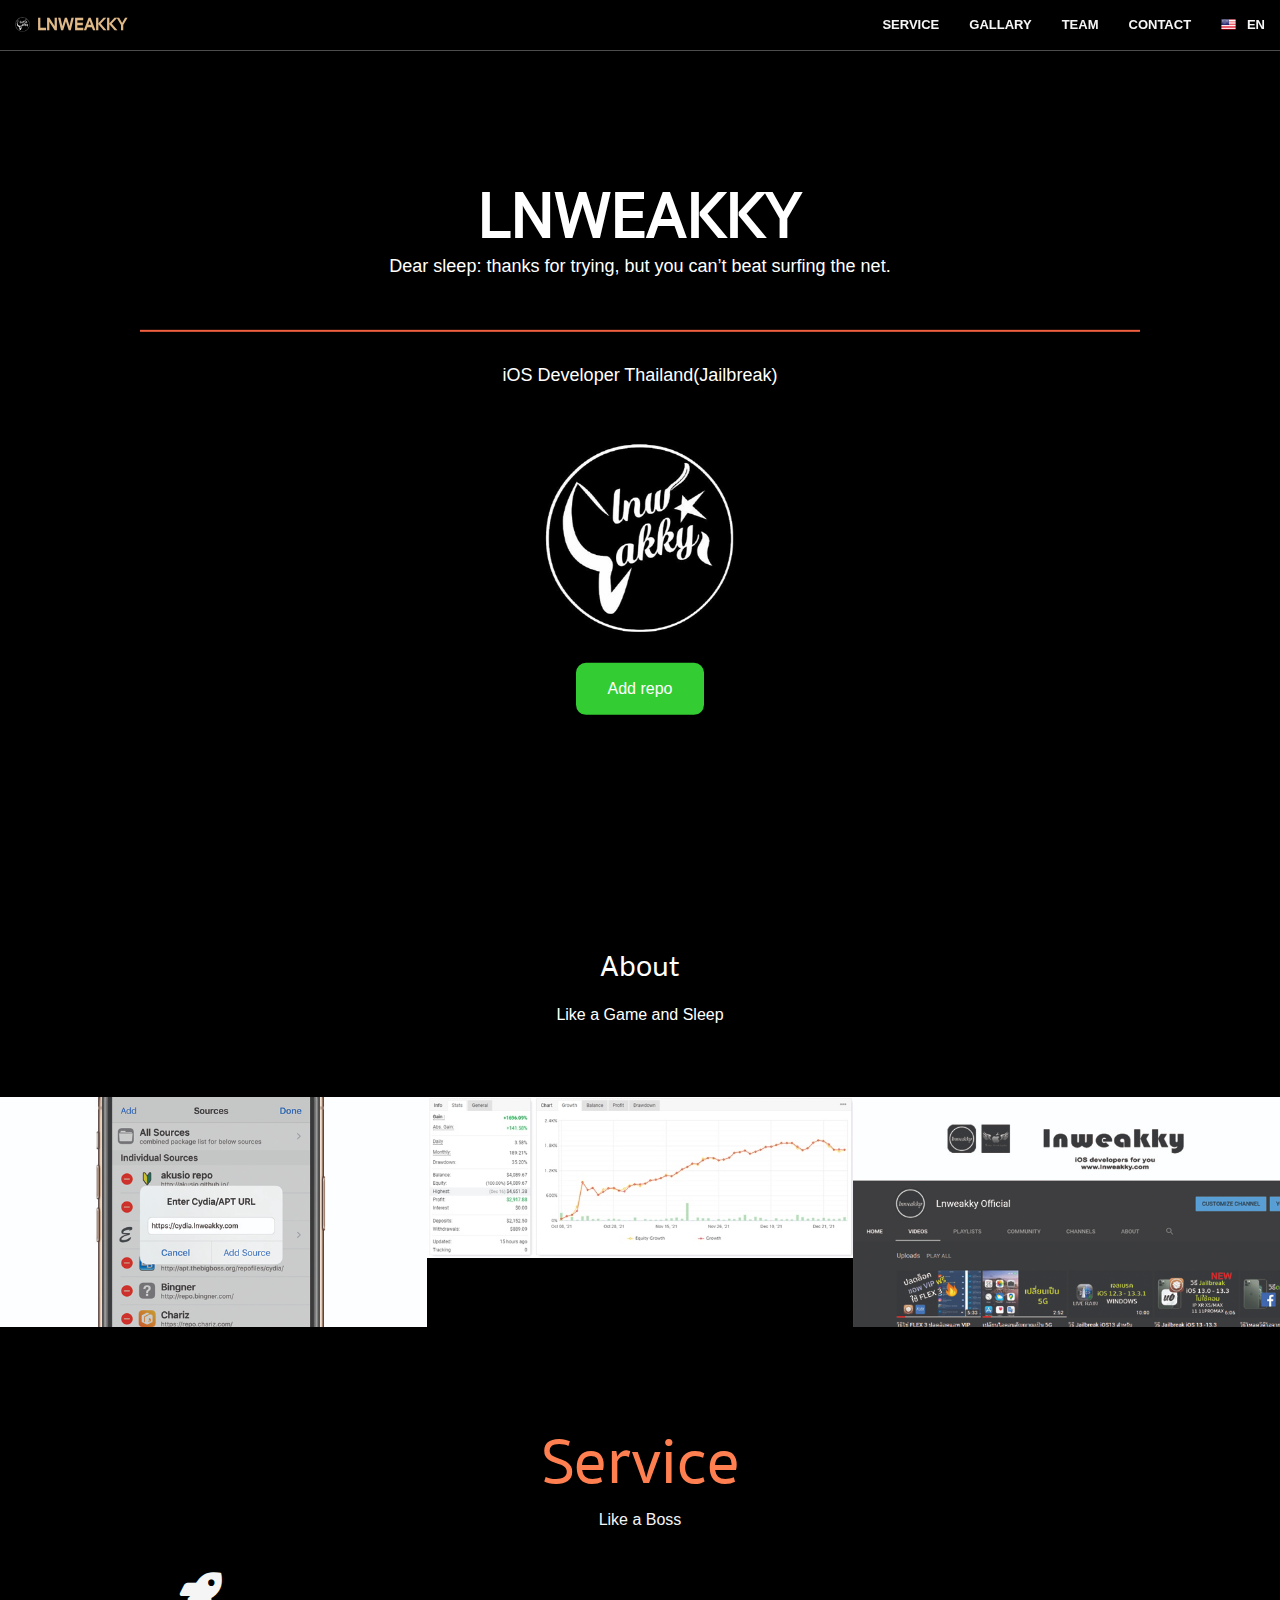
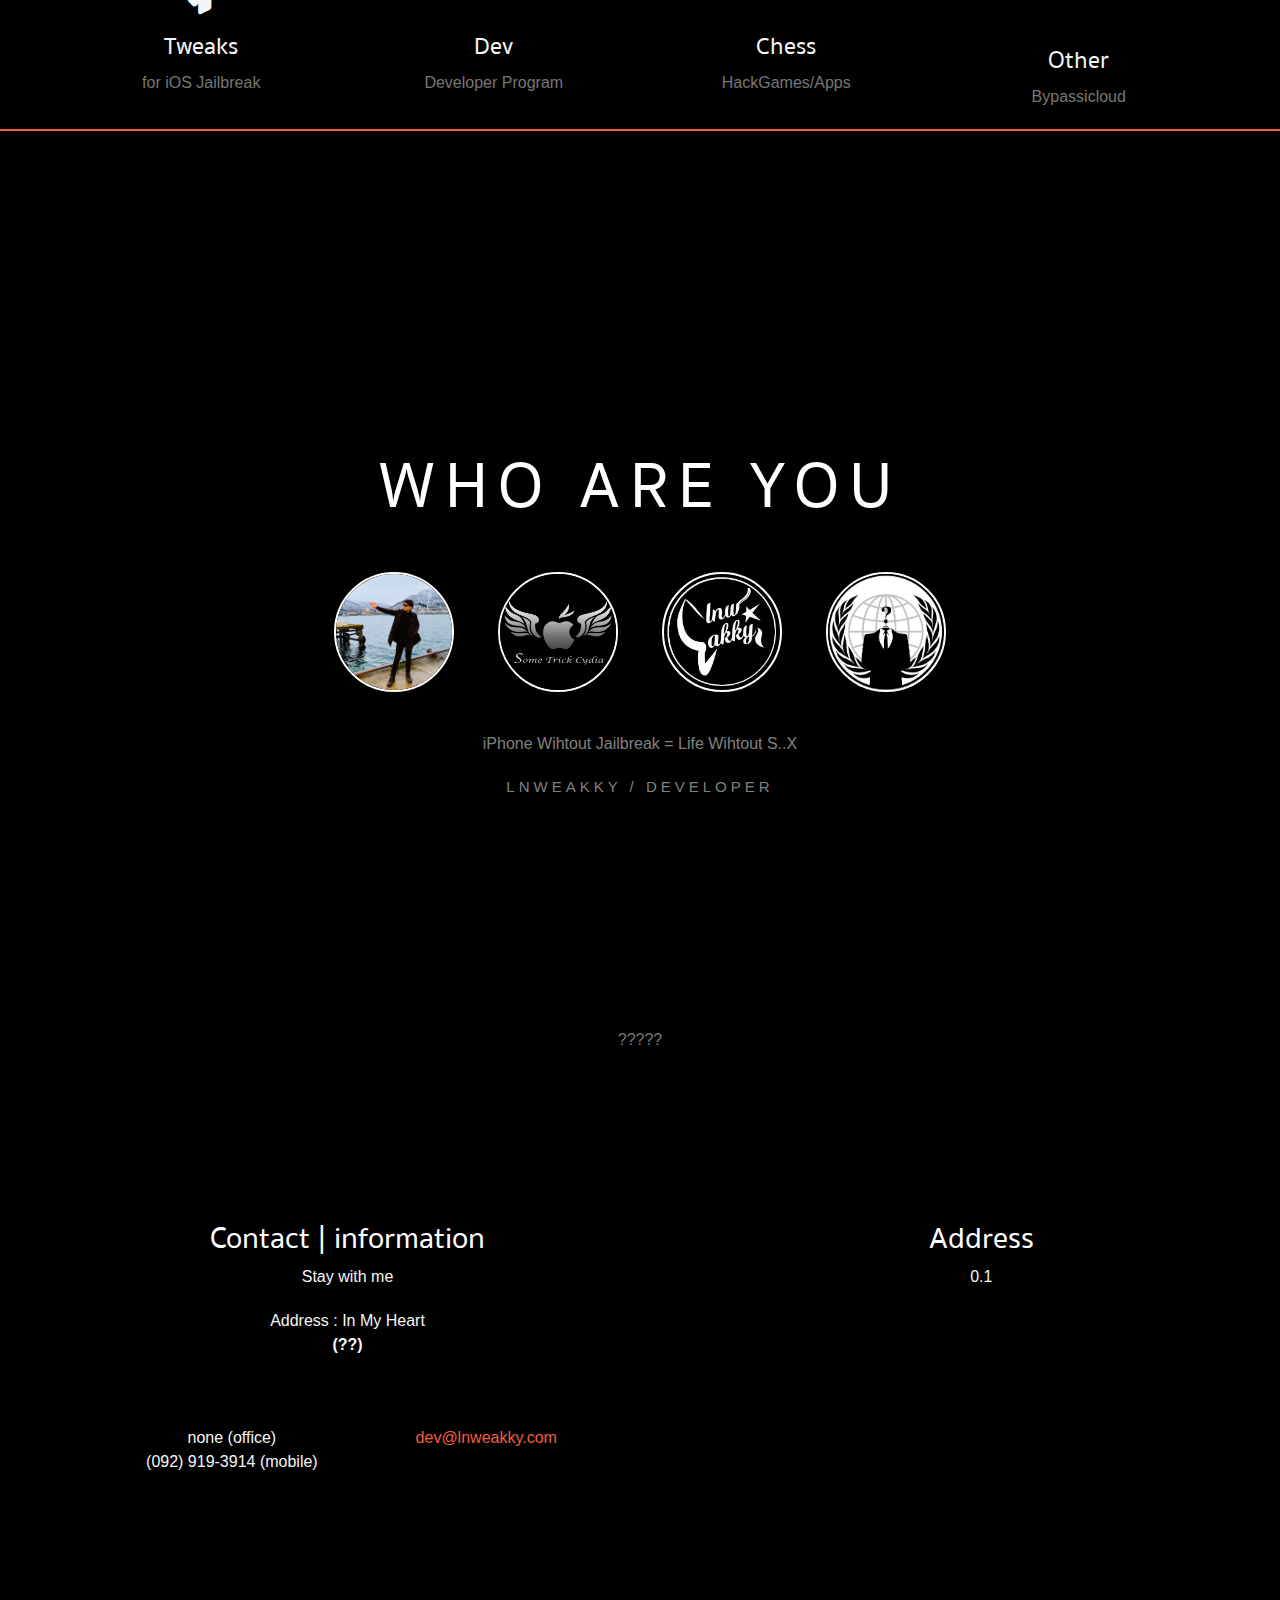
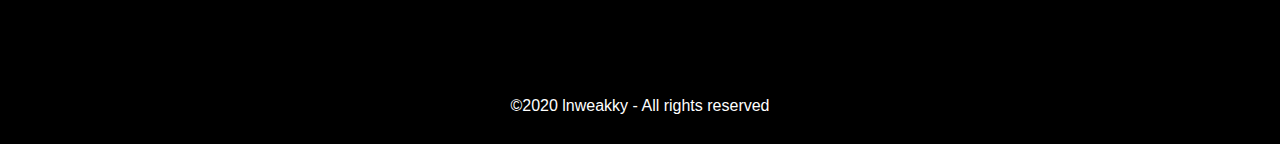
<file: index.html>
<!DOCTYPE html>
<html lang="en">

<head>

    <meta charset="utf-8">
    <meta http-equiv="X-UA-Compatible" content="IE=edge">
    <meta name="viewport" content="width=device-width, initial-scale=1">
    <meta name="description" content="">
    <meta name="author" content="">

    <title>lnweakky</title>

    <!-- Bootstrap Core CSS -->
    <link rel="stylesheet" href="css/bootstrap.min.css" type="text/css">

    <!-- Custom Fonts -->
    <link href='http://fonts.googleapis.com/css?family=Open+Sans:300italic,400italic,600italic,700italic,800italic,400,300,600,700,800' rel='stylesheet' type='text/css'>
    <link href='http://fonts.googleapis.com/css?family=Merriweather:400,300,300italic,400italic,700,700italic,900,900italic' rel='stylesheet' type='text/css'>
    <link rel="stylesheet" href="font-awesome/css/font-awesome.min.css" type="text/css">

    <!-- Plugin CSS -->
    <link rel="stylesheet" href="css/animate.min.css" type="text/css">

    <!-- Custom CSS -->
    <link rel="stylesheet" href="css/creative.css" type="text/css">

    <!-- HTML5 Shim and Respond.js IE8 support of HTML5 elements and media queries -->
    <!-- WARNING: Respond.js doesn't work if you view the page via file:// -->
    <!--[if lt IE 9]>
        <script src="https://oss.maxcdn.com/libs/html5shiv/3.7.0/html5shiv.js"></script>
        <script src="https://oss.maxcdn.com/libs/respond.js/1.4.2/respond.min.js"></script>
    <![endif]-->


    <link rel="stylesheet" href="https://use.fontawesome.com/releases/v5.4.1/css/all.css">


    <!--favicon-->

    <link rel="icon" type="image/png" sizes="16x16" href="img/favicon/favicon-16x16.png">

    <link rel="manifest" href="img/favicon/manifest.json">
    <meta name="msapplication-TileColor" content="#ffffff">
    <meta name="msapplication-TileImage" content="img/favicon/ms-icon-144x144.png">
    <meta name="theme-color" content="#ffffff">

</head>

<body id="page-top">

    <nav id="mainNav" class="navbar navbar-default navbar-fixed-top">
        <div class="container-fluid">
            <!-- Brand and toggle get grouped for better mobile display -->
            <div class="navbar-header">
                <button type="button" class="navbar-toggle collapsed" data-toggle="collapse" data-target="#bs-example-navbar-collapse-1">
                    <span class="sr-only">Toggle navigation</span>
                    <span class="icon-bar"></span>
                    <span class="icon-bar"></span>
                    <span class="icon-bar"></span>
                </button>
                <a class="navbar-brand page-scroll" href="#page-top">
                  <img src="img/lnweakky_logo.png" width="15px" style="display:inline; margin:0 2px 3px 0" "> lnweakky</a>
            </div>

            <!-- Collect the nav links, forms, and other content for toggling -->
            <div class="collapse navbar-collapse" id="bs-example-navbar-collapse-1">
                <ul class="nav navbar-nav navbar-right">
                    <li>
                        <a class="page-scroll" href="#services">Service</a>
                    </li>
                    <li>
                        <a class="page-scroll" href="#portfolio">Gallary</a>
                    </li>
                    <li>
                        <a class="page-scroll" href="#team">Team</a>
                    </li>
                    <li>
                    <li>
                        <a class="page-scroll" href="#contact">Contact</a>
                    </li>
                    <li>
                        <a class="page-scroll" href=""><img style="padding-bottom:2px" src="img/us.png" width="15px"> &nbsp; EN</a>
                    </li>
                </ul>
            </div>
            <!-- /.navbar-collapse -->
        </div>
        <!-- /.container-fluid -->
    </nav>

    <header>
        <div class="header-content">
            <div class="header-content-inner">
			
                <h1 style="color: white;">lnweakky</h1>
                <p class="text-faded" style="color: white;">Dear sleep: thanks for trying, but you can’t beat surfing the net.</p>
                <hr>
                <p class="text-faded" style="color: white;">iOS Developer Thailand(Jailbreak)</p>
                <center><img width="200" height="150" src="img/portfolio/lnweakky_logo1.png" class="img-responsive" alt=""></center>
                <br>
				<a class="button" href="https://cydia.saurik.com/api/share#?source=http://cydia.lnweakky.com/" target="_blank">Add repo</a>
	
            </div>
        </div>
    </header>

    <aside class="bg-dark">
        <div class="container text-center">
            <div class="call-to-action">
                <h2>About</h2>
                <p>Like a Game and Sleep</p>
            </div>
        </div>
    </aside>

    <section class="no-padding" id="portfolio">
        <div class="container-fluid">
            <div class="row no-gutter">
                <div class="col-lg-4 col-sm-6">
                    <a href="#" class="portfolio-box">
                        <img src="img/portfolio/1.jpg" class="img-responsive" alt="">
                        <div class="portfolio-box-caption">
                            <div class="portfolio-box-caption-content">
                                <div class="project-category text-faded">
                                    Cydia
                                </div>
                                <div class="project-name">
                                   https://cydia.lnweakky.com
                                </div>
                            </div>
                        </div>
                    </a>
                </div>
                <div class="col-lg-4 col-sm-6">
                    <a href="#" class="portfolio-box">
                        <img src="img/portfolio/2.jpg" class="img-responsive" alt="">
                        <div class="portfolio-box-caption">
                            <div class="portfolio-box-caption-content">
                                <div class="project-category text-faded">
                                   Forex 
                                </div>
                                <div class="project-name">
                                   Forex
                                </div>
                            </div>
                        </div>
                    </a>
                </div>
                <div class="col-lg-4 col-sm-6">
                    <a href="#" class="portfolio-box">
                        <img src="img/portfolio/3.jpg" class="img-responsive" alt="">
                        <div class="portfolio-box-caption">
                            <div class="portfolio-box-caption-content">
                                <div class="project-category text-faded">
                                    Youtube
                                </div>
                                <div class="project-name">
                                    lnweakky official
                                </div>
                            </div>
                        </div>
                    </a>
                </div>
            </div>
        </div>
    </section>



    <section id="services">
        <div class="container">
            <div class="row">
                <div class="col-lg-12 text-center">
                    <h1 class="section-heading" style="color: coral;">Service</h1>
                    <p>Like a Boss</p>

                </div>
            </div>
        </div>
        <div class="container">
            <div class="row">
                <div class="col-lg-3 col-md-6 text-center">
                    <div class="service-box">
                        <i class="fa fa-3x fas fa-rocket"></i>
                        <h3>Tweaks</h3>
                        <p class="text-muted">for iOS Jailbreak</p>
                    </div>
                </div>
                <div class="col-lg-3 col-md-6 text-center">
                    <div class="service-box">
                        <i class="fa fa-3x fas fa-file-code wow bounceIn " data-wow-delay=".1s"></i>
                        <h3>Dev</h3>
                        <p class="text-muted">  Developer Program</p>
                    </div>
                </div>
                <div class="col-lg-3 col-md-6 text-center">
                    <div class="service-box">
                        <i class="fa fa-3x fas fa-chess wow bounceIn " data-wow-delay=".2s"></i>
                        <h3>Chess</h3>
                        <p class="text-muted">HackGames/Apps</p>
                    </div>
                </div>
                <div class="col-lg-3 col-md-6 text-center">
                    <div class="service-box">
                        <i class="fa fa-4x fa-check wow bounceIn text-primary"></i>
                        <h3>Other</h3>
                        <p class="text-muted">Bypassicloud</p>

                    </div>
                </div>
            </div>
        </div>

        <hr>

    </section>


    <section id="team">    
    <div class="testimonial-section">
        <div class="inner-width">
          <h1 style="color: white;">Who Are You</h1>
          <div class="testimonial-pics">
            <img src="image/p1.jpg" alt="test-1" class="active">
            <img src="image/som.jpg" alt="test-2">
            <img src="image/pic01.png" alt="test-3">
            <img src="image/ani1.png" alt="test-4">
          </div>
      
          <div class="testimonial-contents">
            <div class="testimonial active" id="test-1">
              <p>iPhone Wihtout Jailbreak = Life Wihtout S..X </p>
              <span class="description">lnweakky / Developer</span>
            </div>
      
            <div class="testimonial" id="test-2">
              <p><P>Trick Review advice and manything about Jailbreak</p>
              <span class="description"> Some Trick Cydia / Content</span>
            </div>
      
            <div class="testimonial" id="test-3">
              <p>We [Anonymous] just happen to be a group of people on the Internet who need—just kind of an outlet to do as we wish, that we wouldn't be able to do in regular society. </P><P>...That's more or less the point of it. Do as you wish. ... There's a common phrase: 'we are doing it for the lulz.'</p>
              <span class="description">anonymous / Developer</span>
            </div>
      
            <div class="testimonial" id="test-4">
              <p>We [Anonymous] just happen to be a group of people on the Internet who need—just kind of an outlet to do as we wish, that we wouldn't be able to do in regular society. </p>
                <p>...That's more or less the point of it. Do as you wish. ... There's a common phrase: 'we are doing it for the lulz.'</p>
              <span class="description">anonymous / Developer</span>
            </div>
          </div>
        </div>
      </div>
</section>



    <aside class="bg-dark">
        <div class="container text-center">
		<p class="text-muted">?????</p>
            <!--<div class="call-to-action">
                <h2>การเดินทาง</h2>
                <p>NY</p>
            </div>-->
        </div>
    </aside>
	

    <section id="contact">
        <div class="container">
            <div class="row">
                <div class="col-lg-6 text-center">
                    <h2 class="section-heading">Contact | information</h2>
                  
                    <p>Stay with me</p>
                    <p>Address : In My Heart<br><b>(??)</b></p>

                <div class="col-lg-5 col-lg-offset-1 text-center">
                    <p><i class="fa fa-phone fa-3x wow bounceIn"></i> <br>
                    none (office) <br>
                    (092) 919-3914 (mobile)</p>
                </div>
                <div class="col-lg-6 text-center">
                    <p><i class="far fa-envelope fa-3x wow bounceIn" data-wow-delay=".1s"></i> <br>
                    <a href="mailto:dev@lnweakky.com">dev@lnweakky.com</a></p>
                </div>
              </div>

              <div class="col-lg-5 col-lg-offset-1 text-center">
                <h2 class="section-heading">Address</h2>
                <p>0.1</p>
               

                <iframe src="https://www.google.com/maps/embed?pb=!1m18!1m12!1m3!1d7198.3764389753715!2d-73.9704687017576!3d40.66197081087539!2m3!1f0!2f0!3f0!3m2!1i1024!2i768!4f13.1!3m3!1m2!1s0x89c24fa5d33f083b%3A0xc80b8f06e177fe62!2z4LiZ4LiE4Lij4LiZ4Li04Lin4Lii4Lit4Lij4LmM4LiBIOC4meC4tOC4p-C4ouC4reC4o-C5jOC4gSDguKrguKvguKPguLHguJDguK3guYDguKHguKPguLTguIHguLI!5e0!3m2!1sth!2sth!4v1583385205952!5m2!1sth!2sth" width="400" height="250" frameborder="0" style="border:0;" allowfullscreen=""></iframe>
              </div>
            </div>
        </div>
    </section>

    <aside class="bg-dark" style="padding-top:30px; height:70px">
      <center><p>©2020 lnweakky - All rights reserved</p></center>
    </aside>

    <!-- jQuery -->
    <script src="js/jquery.js"></script>

    <!-- Bootstrap Core JavaScript -->
    <script src="js/bootstrap.min.js"></script>

    <!-- Plugin JavaScript -->
    <script src="js/jquery.easing.min.js"></script>
    <script src="js/jquery.fittext.js"></script>
    <script src="js/wow.min.js"></script>

    <!-- Custom Theme JavaScript -->
    <script src="js/creative.js"></script>

  <!-- Custom Team JavaScript -->
    <script type="text/javascript">
        $('.testimonial-pics img').click(function(){
          $(".testimonial-pics img").removeClass("active");
          $(this).addClass("active");
      
          $(".testimonial").removeClass("active");
          $("#"+$(this).attr("alt")).addClass("active");
        });
      </script>



</body>

</html>
</file>
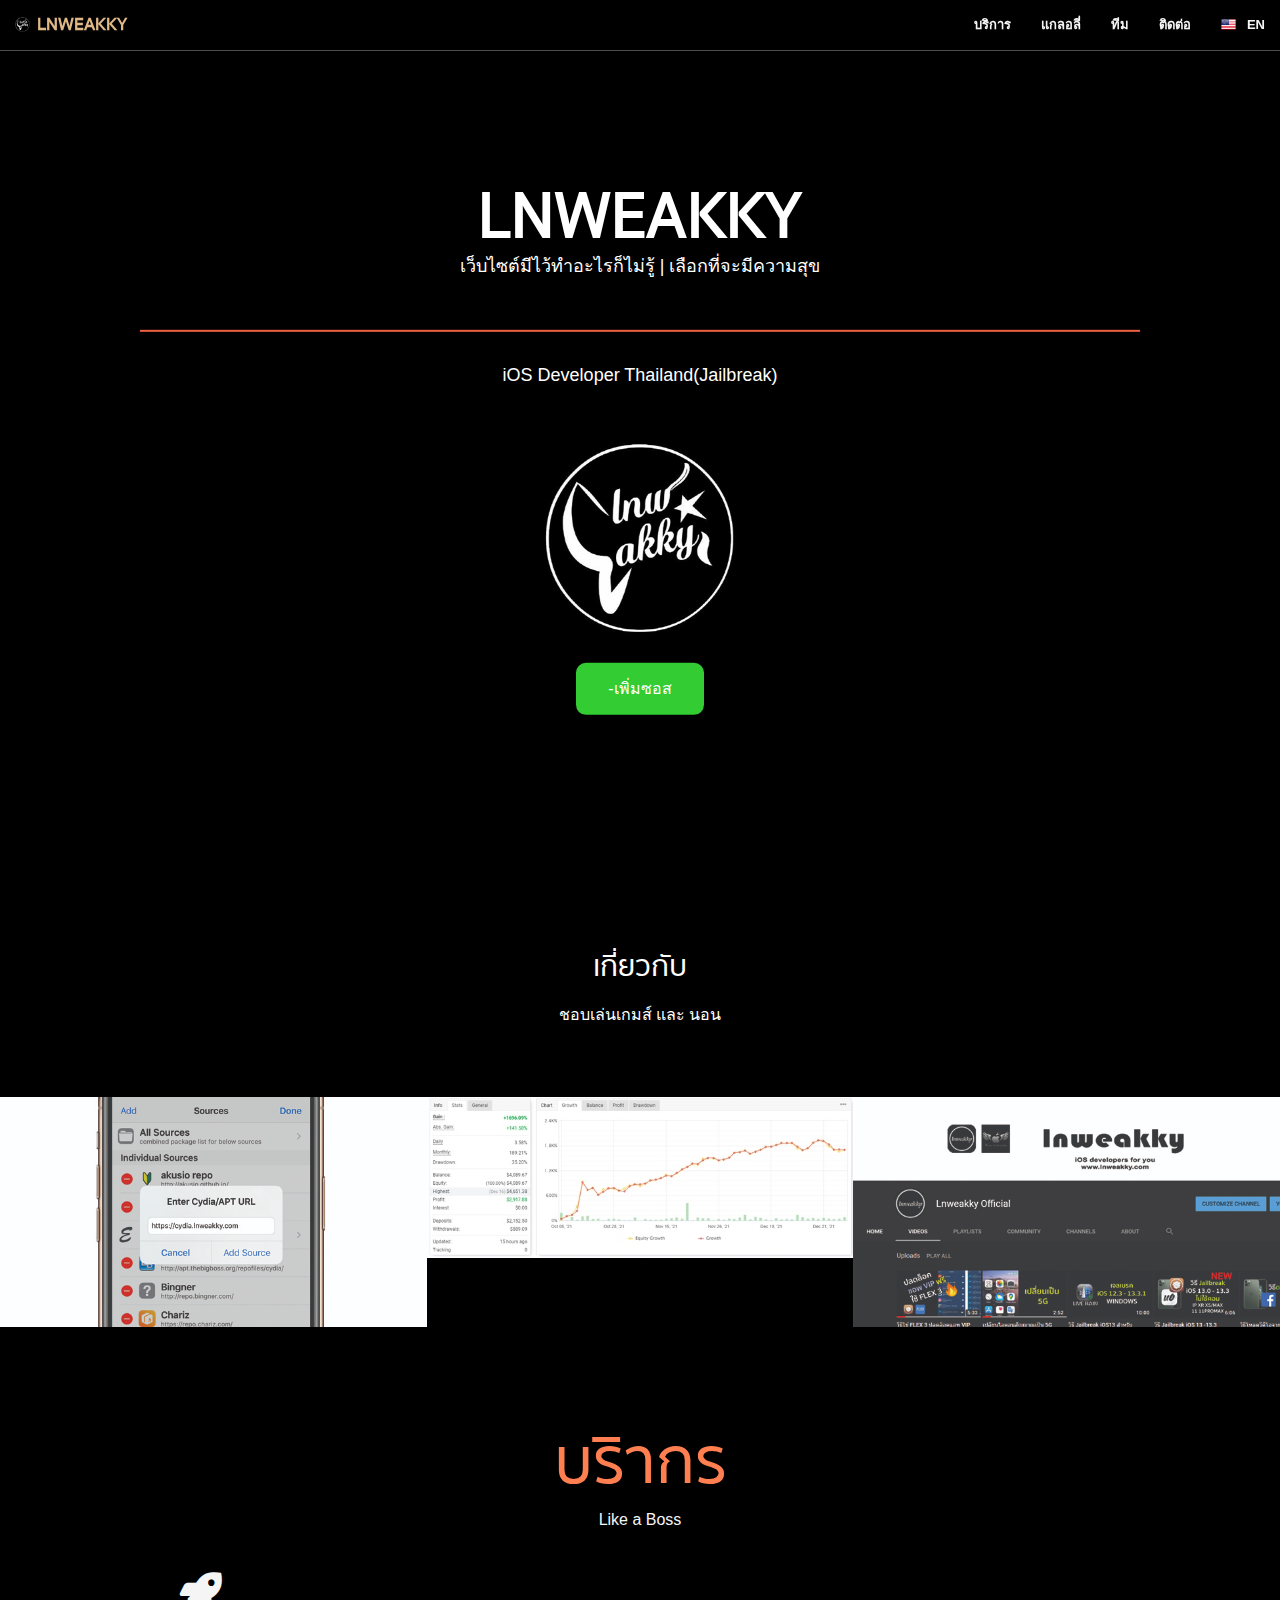
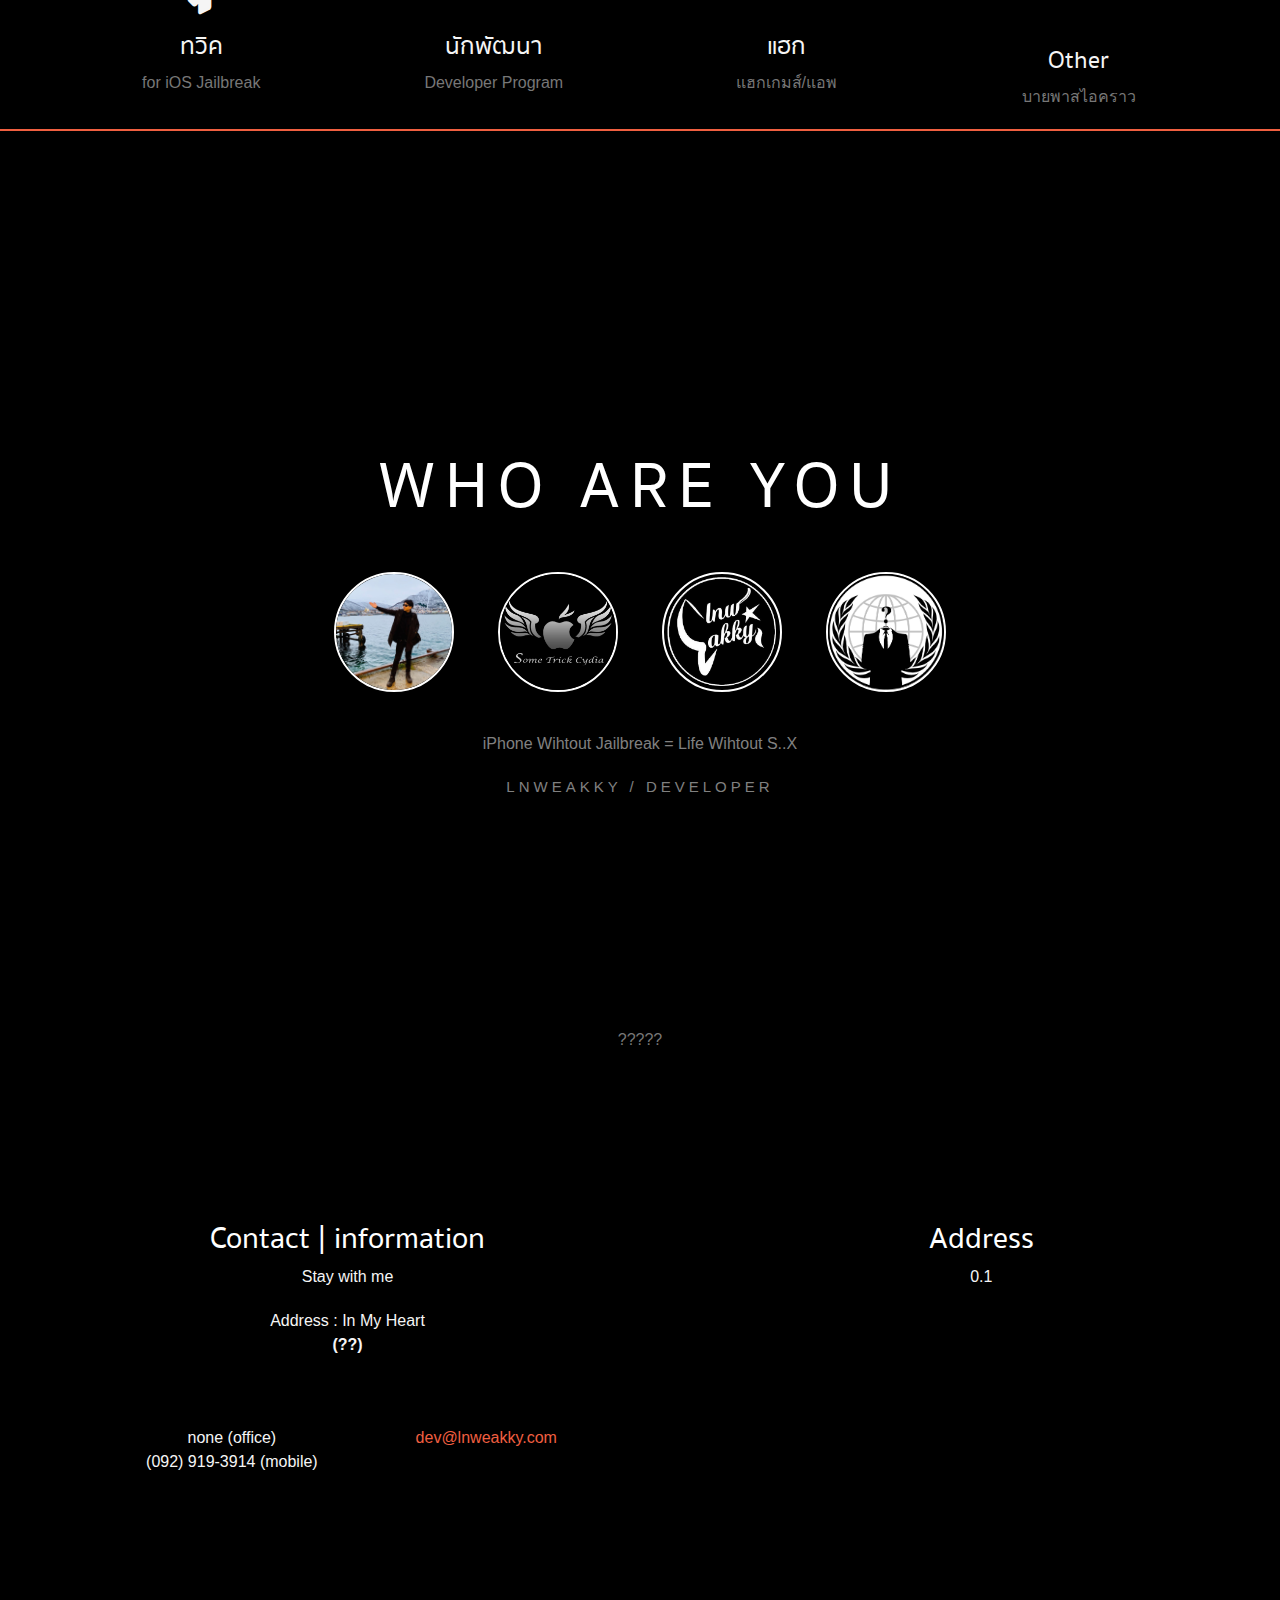
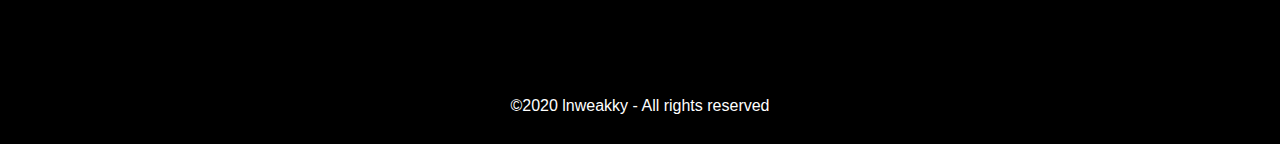
<file: th.html>
<!DOCTYPE html>
<html lang="en">

<head>

    <meta charset="utf-8">
    <meta http-equiv="X-UA-Compatible" content="IE=edge">
    <meta name="viewport" content="width=device-width, initial-scale=1">
    <meta name="description" content="">
    <meta name="author" content="">

    <title>lnweakky</title>

    <!-- Bootstrap Core CSS -->
    <link rel="stylesheet" href="css/bootstrap.min.css" type="text/css">

    <!-- Custom Fonts -->
    <link href='http://fonts.googleapis.com/css?family=Open+Sans:300italic,400italic,600italic,700italic,800italic,400,300,600,700,800' rel='stylesheet' type='text/css'>
    <link href='http://fonts.googleapis.com/css?family=Merriweather:400,300,300italic,400italic,700,700italic,900,900italic' rel='stylesheet' type='text/css'>
    <link rel="stylesheet" href="font-awesome/css/font-awesome.min.css" type="text/css">

    <!-- Plugin CSS -->
    <link rel="stylesheet" href="css/animate.min.css" type="text/css">

    <!-- Custom CSS -->
    <link rel="stylesheet" href="css/creative.css" type="text/css">

    <!-- HTML5 Shim and Respond.js IE8 support of HTML5 elements and media queries -->
    <!-- WARNING: Respond.js doesn't work if you view the page via file:// -->
    <!--[if lt IE 9]>
        <script src="https://oss.maxcdn.com/libs/html5shiv/3.7.0/html5shiv.js"></script>
        <script src="https://oss.maxcdn.com/libs/respond.js/1.4.2/respond.min.js"></script>
    <![endif]-->


    <link rel="stylesheet" href="https://use.fontawesome.com/releases/v5.4.1/css/all.css">


    <!--favicon-->

    <link rel="icon" type="image/png" sizes="16x16" href="img/favicon/favicon-16x16.png">

    <link rel="manifest" href="img/favicon/manifest.json">
    <meta name="msapplication-TileColor" content="#ffffff">
    <meta name="msapplication-TileImage" content="img/favicon/ms-icon-144x144.png">
    <meta name="theme-color" content="#ffffff">

</head>

<body id="page-top">

    <nav id="mainNav" class="navbar navbar-default navbar-fixed-top">
        <div class="container-fluid">
            <!-- Brand and toggle get grouped for better mobile display -->
            <div class="navbar-header">
                <button type="button" class="navbar-toggle collapsed" data-toggle="collapse" data-target="#bs-example-navbar-collapse-1">
                    <span class="sr-only">Toggle navigation</span>
                    <span class="icon-bar"></span>
                    <span class="icon-bar"></span>
                    <span class="icon-bar"></span>
                </button>
                <a class="navbar-brand page-scroll" href="#page-top">
                  <img src="img/lnweakky_logo.png" width="15px" style="display:inline; margin:0 2px 3px 0" "> lnweakky</a>
            </div>

            <!-- Collect the nav links, forms, and other content for toggling -->
            <div class="collapse navbar-collapse" id="bs-example-navbar-collapse-1">
                <ul class="nav navbar-nav navbar-right">
                    <li>
                        <a class="page-scroll" href="#services">บริการ</a>
                    </li>
                    <li>
                        <a class="page-scroll" href="#portfolio">แกลอลี่</a>
                    </li>
                    <li>
                        <a class="page-scroll" href="#team">ทีม</a>
                    </li>
                    <li>
                    <li>
                        <a class="page-scroll" href="#contact">ติดต่อ</a>
                    </li>
                    <li>
                        <a class="page-scroll" href=""><img style="padding-bottom:2px" src="img/us.png" width="15px"> &nbsp; EN</a>
                    </li>
                </ul>
            </div>
            <!-- /.navbar-collapse -->
        </div>
        <!-- /.container-fluid -->
    </nav>

    <header>
        <div class="header-content">
            <div class="header-content-inner">
			
                <h1 style="color: white;">lnweakky</h1>
                <p class="text-faded" style="color: white;">เว็บไซต์มีไว้ทำอะไรก็ไม่รู้ | เลือกที่จะมีความสุข</p>
                <hr>
                <p class="text-faded" style="color: white;">iOS Developer Thailand(Jailbreak)</p>
                <center><img width="200" height="150" src="img/portfolio/lnweakky_logo1.png" class="img-responsive" alt=""></center>
                <br>
				<a class="button" href="https://cydia.saurik.com/api/share#?source=http://cydia.lnweakky.com/" target="_blank">-เพิ่มซอส</a>
	
            </div>
        </div>
    </header>

    <aside class="bg-dark">
        <div class="container text-center">
            <div class="call-to-action">
                <h2>เกี่ยวกับ</h2>
                <p>ชอบเล่นเกมส์ และ นอน</p>
            </div>
        </div>
    </aside>

    <section class="no-padding" id="portfolio">
        <div class="container-fluid">
            <div class="row no-gutter">
                <div class="col-lg-4 col-sm-6">
                    <a href="#" class="portfolio-box">
                        <img src="img/portfolio/1.jpg" class="img-responsive" alt="">
                        <div class="portfolio-box-caption">
                            <div class="portfolio-box-caption-content">
                                <div class="project-category text-faded">
                                    Cydia
                                </div>
                                <div class="project-name">
                                   https://cydia.lnweakky.com
                                </div>
                            </div>
                        </div>
                    </a>
                </div>
                <div class="col-lg-4 col-sm-6">
                    <a href="#" class="portfolio-box">
                        <img src="img/portfolio/2.jpg" class="img-responsive" alt="">
                        <div class="portfolio-box-caption">
                            <div class="portfolio-box-caption-content">
                                <div class="project-category text-faded">
                                   iCloud Bypass
                                </div>
                                <div class="project-name">
                                   บริการ บายพาส ไอคราว
                                </div>
                            </div>
                        </div>
                    </a>
                </div>
                <div class="col-lg-4 col-sm-6">
                    <a href="#" class="portfolio-box">
                        <img src="img/portfolio/3.jpg" class="img-responsive" alt="">
                        <div class="portfolio-box-caption">
                            <div class="portfolio-box-caption-content">
                                <div class="project-category text-faded">
                                    ยูทูป
                                </div>
                                <div class="project-name">
                                    lnweakky official
                                </div>
                            </div>
                        </div>
                    </a>
                </div>
            </div>
        </div>
    </section>



    <section id="services">
        <div class="container">
            <div class="row">
                <div class="col-lg-12 text-center">
                    <h1 class="section-heading" style="color: coral;">บริากร</h1>
                    <p>Like a Boss</p>

                </div>
            </div>
        </div>
        <div class="container">
            <div class="row">
                <div class="col-lg-3 col-md-6 text-center">
                    <div class="service-box">
                        <i class="fa fa-3x fas fa-rocket"></i>
                        <h3>ทวิค</h3>
                        <p class="text-muted">for iOS Jailbreak</p>
                    </div>
                </div>
                <div class="col-lg-3 col-md-6 text-center">
                    <div class="service-box">
                        <i class="fa fa-3x fas fa-file-code wow bounceIn " data-wow-delay=".1s"></i>
                        <h3>นักพัฒนา</h3>
                        <p class="text-muted">  Developer Program</p>
                    </div>
                </div>
                <div class="col-lg-3 col-md-6 text-center">
                    <div class="service-box">
                        <i class="fa fa-3x fas fa-chess wow bounceIn " data-wow-delay=".2s"></i>
                        <h3>แฮก</h3>
                        <p class="text-muted">แฮกเกมส์/แอพ</p>
                    </div>
                </div>
                <div class="col-lg-3 col-md-6 text-center">
                    <div class="service-box">
                        <i class="fa fa-4x fa-check wow bounceIn text-primary"></i>
                        <h3>Other</h3>
                        <p class="text-muted">บายพาสไอคราว</p>

                    </div>
                </div>
            </div>
        </div>

        <hr>

    </section>


    <section id="team">    
    <div class="testimonial-section">
        <div class="inner-width">
          <h1 style="color: white;">Who Are You</h1>
          <div class="testimonial-pics">
            <img src="image/p1.jpg" alt="test-1" class="active">
            <img src="image/som.jpg" alt="test-2">
            <img src="image/pic01.png" alt="test-3">
            <img src="image/ani1.png" alt="test-4">
          </div>
      
          <div class="testimonial-contents">
            <div class="testimonial active" id="test-1">
              <p>iPhone Wihtout Jailbreak = Life Wihtout S..X </p>
              <span class="description">lnweakky / Developer</span>
            </div>
      
            <div class="testimonial" id="test-2">
              <p><P>Trick Review advice and manything about Jailbreak</p>
              <span class="description"> Some Trick Cydia / Content</span>
            </div>
      
            <div class="testimonial" id="test-3">
              <p>We [Anonymous] just happen to be a group of people on the Internet who need—just kind of an outlet to do as we wish, that we wouldn't be able to do in regular society. </P><P>...That's more or less the point of it. Do as you wish. ... There's a common phrase: 'we are doing it for the lulz.'</p>
              <span class="description">anonymous / Developer</span>
            </div>
      
            <div class="testimonial" id="test-4">
              <p>We [Anonymous] just happen to be a group of people on the Internet who need—just kind of an outlet to do as we wish, that we wouldn't be able to do in regular society. </p>
                <p>...That's more or less the point of it. Do as you wish. ... There's a common phrase: 'we are doing it for the lulz.'</p>
              <span class="description">anonymous / Developer</span>
            </div>
          </div>
        </div>
      </div>
</section>



    <aside class="bg-dark">
        <div class="container text-center">
		<p class="text-muted">?????</p>
            <!--<div class="call-to-action">
                <h2>การเดินทาง</h2>
                <p>NY</p>
            </div>-->
        </div>
    </aside>
	

    <section id="contact">
        <div class="container">
            <div class="row">
                <div class="col-lg-6 text-center">
                    <h2 class="section-heading">Contact | information</h2>
                  
                    <p>Stay with me</p>
                    <p>Address : In My Heart<br><b>(??)</b></p>

                <div class="col-lg-5 col-lg-offset-1 text-center">
                    <p><i class="fa fa-phone fa-3x wow bounceIn"></i> <br>
                    none (office) <br>
                    (092) 919-3914 (mobile)</p>
                </div>
                <div class="col-lg-6 text-center">
                    <p><i class="far fa-envelope fa-3x wow bounceIn" data-wow-delay=".1s"></i> <br>
                    <a href="mailto:dev@lnweakky.com">dev@lnweakky.com</a></p>
                </div>
              </div>

              <div class="col-lg-5 col-lg-offset-1 text-center">
                <h2 class="section-heading">Address</h2>
                <p>0.1</p>
               

                <iframe src="https://www.google.com/maps/embed?pb=!1m18!1m12!1m3!1d7198.3764389753715!2d-73.9704687017576!3d40.66197081087539!2m3!1f0!2f0!3f0!3m2!1i1024!2i768!4f13.1!3m3!1m2!1s0x89c24fa5d33f083b%3A0xc80b8f06e177fe62!2z4LiZ4LiE4Lij4LiZ4Li04Lin4Lii4Lit4Lij4LmM4LiBIOC4meC4tOC4p-C4ouC4reC4o-C5jOC4gSDguKrguKvguKPguLHguJDguK3guYDguKHguKPguLTguIHguLI!5e0!3m2!1sth!2sth!4v1583385205952!5m2!1sth!2sth" width="400" height="250" frameborder="0" style="border:0;" allowfullscreen=""></iframe>
              </div>
            </div>
        </div>
    </section>

    <aside class="bg-dark" style="padding-top:30px; height:70px">
      <center><p>©2020 lnweakky - All rights reserved</p></center>
    </aside>

    <!-- jQuery -->
    <script src="js/jquery.js"></script>

    <!-- Bootstrap Core JavaScript -->
    <script src="js/bootstrap.min.js"></script>

    <!-- Plugin JavaScript -->
    <script src="js/jquery.easing.min.js"></script>
    <script src="js/jquery.fittext.js"></script>
    <script src="js/wow.min.js"></script>

    <!-- Custom Theme JavaScript -->
    <script src="js/creative.js"></script>

  <!-- Custom Team JavaScript -->
    <script type="text/javascript">
        $('.testimonial-pics img').click(function(){
          $(".testimonial-pics img").removeClass("active");
          $(this).addClass("active");
      
          $(".testimonial").removeClass("active");
          $("#"+$(this).attr("alt")).addClass("active");
        });
      </script>



</body>

</html>
</file>
<file: css/creative.css>
/*!
 * Start Bootstrap - Creative Bootstrap Theme (http://startbootstrap.com)
 * Code licensed under the Apache License v2.0.
 * For details, see http://www.apache.org/licenses/LICENSE-2.0.
 */

@font-face {
	font-family: 'Sukhumvit';
	/*src: url('fonts/sukhumvit-set/SukhumvitSet-Bold.ttf');
  src: url('fonts/sukhumvit-set/SukhumvitSet-Light.ttf');*/
  src: url('../fonts/sukhumvit-set/SukhumvitSet-Medium.ttf') format('truetype');
  /*src: url('fonts/sukhumvit-set/SukhumvitSet-SemiBold.ttf');
  src: url('fonts/sukhumvit-set/SukhumvitSet-Text.ttf');
  src: url('fonts/sukhumvit-set/SukhumvitSet-Thin.ttf');*/
}

html,
body {
    width: 100%;
    height: 100%;
}

body {
    font-family: 'Sukhumvit', Merriweather,'Helvetica Neue',Arial,sans-serif;
}

hr {
    max-width: 100%;
    border-color: #f05f40;
    border-width: 2px;
    position: center;
}

hr.light {
    border-color: #fff;
}

a {
    color: #f05f40;
    -webkit-transition: all .35s;
    -moz-transition: all .35s;
    transition: all .35s;
}

a:hover,
a:focus {
    color: #eb3812;
}

h1,
h2,
h3,
h4,
h5,
h6 {
    font-family: 'Sukhumvit', 'Open Sans','Helvetica Neue',Arial,sans-serif;
}

p {
    margin-bottom: 20px;
    font-size: 16px;
    line-height: 1.5;
    
}



.bg-dark {
    color: #fff;
    background-color: black;
}

.bg-blue {
    color: #2D3538;
    background-color: #F4FBFD;
}

.bg-orange {
    color: #2D3538;
    background-color: #ffe1e6;
    background-color: rgba(240,95,64,.6)
}

.text-faded {
    color: white;
}

section {
    padding: 100px 0;
    background-color: black;
    color: whitesmoke;
}

aside {
    padding: 50px 0;
}

.no-padding {
    padding: 0;
}

.navbar-default {
    border-color: rgba(34,34,34,.05);
    font-family: 'Sukhumvit', 'Open Sans','Helvetica Neue',Arial,sans-serif;
    background-color: #fff;
    -webkit-transition: all .35s;
    -moz-transition: all .35s;
    transition: all .35s;
}

.navbar-default .navbar-header .navbar-brand {
    text-transform: uppercase;
    font-family: 'Sukhumvit', 'Open Sans','Helvetica Neue',Arial,sans-serif;
    font-weight: 700;
    color: #f05f40;
}

.navbar-default .navbar-header .navbar-brand:hover,
.navbar-default .navbar-header .navbar-brand:focus {
    color: #eb3812;
}

.navbar-default .nav > li>a,
.navbar-default .nav>li>a:focus {
    text-transform: uppercase;
    font-size: 13px;
    font-weight: 700;
    color:blue;
}

.navbar-default .nav > li>a:hover,
.navbar-default .nav>li>a:focus:hover {
    color: #f05f40;
}

.navbar-default .nav > li.active>a,
.navbar-default .nav>li.active>a:focus {
    color: #f05f40!important;
    background-color: transparent;
}

.navbar-default .nav > li.active>a:hover,
.navbar-default .nav>li.active>a:focus:hover {
    background-color: transparent;
}

@media(min-width:768px) {
    .navbar-default {
        border-color: rgba(255,255,255,.3);
        background-color: transparent;
    }

    .navbar-default .navbar-header .navbar-brand {
        color: rgba(255,255,255,.7);
        color:red;
    }

    .navbar-default .navbar-header .navbar-brand:hover,
    .navbar-default .navbar-header .navbar-brand:focus {
        color: #fff;
        color: burlywood;
    }

    .navbar-default .nav > li>a,
    .navbar-default .nav>li>a:focus {
        color: rgba(255,255,255,.7);
        color: whitesmoke;
    }

    .navbar-default .nav > li>a:hover,
    .navbar-default .nav>li>a:focus:hover {
        color: #fff;
        color: #f05f40;
    }

    .navbar-default.affix {
        border-color: rgba(34,34,34,.05);
        background-color: #fff;
    }

    .navbar-default.affix .navbar-header .navbar-brand {
        font-size: 14px;
        color: #f05f40;
    }

    .navbar-default.affix .navbar-header .navbar-brand:hover,
    .navbar-default.affix .navbar-header .navbar-brand:focus {
        color: #eb3812;
    }

    .navbar-default.affix .nav > li>a,
    .navbar-default.affix .nav>li>a:focus {
        color: #222;
    }

    .navbar-default.affix .nav > li>a:hover,
    .navbar-default.affix .nav>li>a:focus:hover {
        color: #f05f40;
    }
}

header {
    position: relative;
    width: 100%;
    min-height: auto;
    text-align: center;
    background-color: black;
    color: white;
    /*background-image: url(../img/header.jpg);*/
    background-position: center;
    -webkit-background-size: cover;
    -moz-background-size: cover;
    background-size: cover;
    -o-background-size: cover;
}

header .header-content {
    position: relative;
    width: 100%;
    padding: 100px 15px;
    text-align: center;
}

header .header-content .header-content-inner h1 {
    margin-top: 0;
    margin-bottom: 0;
    text-transform: uppercase;
    font-weight: 700;
}

header .header-content .header-content-inner hr {
    margin: 30px auto;
}

header .header-content .header-content-inner p {
    margin-bottom: 50px;
    font-size: 16px;
    font-weight: 300;
    color: rgba(255,255,255,.7);
    color: #222;
}

@media(min-width:768px) {
    header {
        min-height: 100%;
    }

    header .header-content {
        position: absolute;
        top: 50%;
        padding: 0 50px;
        -webkit-transform: translateY(-50%);
        -ms-transform: translateY(-50%);
        transform: translateY(-50%);
    }

    header .header-content .header-content-inner {
        margin-right: auto;
        margin-left: auto;
        max-width: 1000px;
    }

    header .header-content .header-content-inner p {
        margin-right: auto;
        margin-left: auto;
        max-width: 80%;
        font-size: 18px;
    }
}

.section-heading {
    margin-top: 0;
}

.service-box {
    margin: 50px auto 0;
    max-width: 400px;
}

@media(min-width:992px) {
    .service-box {
        margin: 20px auto 0;
    }
}

.service-box p {
    margin-bottom: 0;
}

.portfolio-box {
    display: block;
    position: relative;
    margin: 0 auto;
    max-width: 650px;
}

.portfolio-box .portfolio-box-caption {
    display: block;
    position: absolute;
    bottom: 0;
    width: 100%;
    height: 100%;
    text-align: center;
    color: #fff;
    opacity: 0;
    background: rgba(240,95,64,.9);
    -webkit-transition: all .35s;
    -moz-transition: all .35s;
    transition: all .35s;
}

.portfolio-box .portfolio-box-caption .portfolio-box-caption-content {
    position: absolute;
    top: 50%;
    width: 100%;
    text-align: center;
    transform: translateY(-50%);
}

.portfolio-box .portfolio-box-caption .portfolio-box-caption-content .project-category,
.portfolio-box .portfolio-box-caption .portfolio-box-caption-content .project-name {
    padding: 0 15px;
    font-family: 'Open Sans','Helvetica Neue',Arial,sans-serif;
}

.portfolio-box .portfolio-box-caption .portfolio-box-caption-content .project-category {
    text-transform: uppercase;
    font-size: 14px;
    font-weight: 600;
}

.portfolio-box .portfolio-box-caption .portfolio-box-caption-content .project-name {
    font-size: 18px;
}

.portfolio-box:hover .portfolio-box-caption {
    opacity: 1;
}

@media(min-width:768px) {
    .portfolio-box .portfolio-box-caption .portfolio-box-caption-content .project-category {
        font-size: 16px;
    }

    .portfolio-box .portfolio-box-caption .portfolio-box-caption-content .project-name {
        font-size: 22px;
    }
}

.call-to-action h2 {
    margin: 0 auto 20px;
}

.text-primary {
    color: #f05f40;
}

.no-gutter > [class*=col-] {
    padding-right: 0;
    padding-left: 0;
}

.btn-default {
    border-color: #fff;
    color: #222;
    background-color: #fff;
    -webkit-transition: all .35s;
    -moz-transition: all .35s;
    transition: all .35s;
}

.btn-default:hover,
.btn-default:focus,
.btn-default.focus,
.btn-default:active,
.btn-default.active,
.open > .dropdown-toggle.btn-default {
    border-color: #ededed;
    color: #222;
    background-color: #f2f2f2;
}

.btn-default:active,
.btn-default.active,
.open > .dropdown-toggle.btn-default {
    background-image: none;
}

.btn-default.disabled,
.btn-default[disabled],
fieldset[disabled] .btn-default,
.btn-default.disabled:hover,
.btn-default[disabled]:hover,
fieldset[disabled] .btn-default:hover,
.btn-default.disabled:focus,
.btn-default[disabled]:focus,
fieldset[disabled] .btn-default:focus,
.btn-default.disabled.focus,
.btn-default[disabled].focus,
fieldset[disabled] .btn-default.focus,
.btn-default.disabled:active,
.btn-default[disabled]:active,
fieldset[disabled] .btn-default:active,
.btn-default.disabled.active,
.btn-default[disabled].active,
fieldset[disabled] .btn-default.active {
    border-color: #fff;
    background-color: #fff;
}

.btn-default .badge {
    color: #fff;
    background-color: #222;
}

.btn-primary {
    border-color: #f05f40;
    color: #fff;
    background-color: #f05f40;
    -webkit-transition: all .35s;
    -moz-transition: all .35s;
    transition: all .35s;
}

.btn-primary:hover,
.btn-primary:focus,
.btn-primary.focus,
.btn-primary:active,
.btn-primary.active,
.open > .dropdown-toggle.btn-primary {
    border-color: #ed431f;
    color: #fff;
    background-color: #ee4b28;
}

.btn-primary:active,
.btn-primary.active,
.open > .dropdown-toggle.btn-primary {
    background-image: none;
}

.btn-primary.disabled,
.btn-primary[disabled],
fieldset[disabled] .btn-primary,
.btn-primary.disabled:hover,
.btn-primary[disabled]:hover,
fieldset[disabled] .btn-primary:hover,
.btn-primary.disabled:focus,
.btn-primary[disabled]:focus,
fieldset[disabled] .btn-primary:focus,
.btn-primary.disabled.focus,
.btn-primary[disabled].focus,
fieldset[disabled] .btn-primary.focus,
.btn-primary.disabled:active,
.btn-primary[disabled]:active,
fieldset[disabled] .btn-primary:active,
.btn-primary.disabled.active,
.btn-primary[disabled].active,
fieldset[disabled] .btn-primary.active {
    border-color: #f05f40;
    background-color: #f05f40;
}

.btn-primary .badge {
    color: #f05f40;
    background-color: #fff;
}

.btn {
    border: 0;
    border-radius: 300px;
    text-transform: uppercase;
    font-family: 'Open Sans','Helvetica Neue',Arial,sans-serif;
    font-weight: 700;
}

.btn-xl {
    padding: 15px 30px;
}

::-moz-selection {
    text-shadow: none;
    color: #fff;
    background: #222;
}

::selection {
    text-shadow: none;
    color: #fff;
    background: #222;
}

img::selection {
    color: #fff;
    background: 0 0;
}

img::-moz-selection {
    color: #fff;
    background: 0 0;
}

body {
    webkit-tap-highlight-color: #222;
}

/*BUTTON CYDIA*/

.button{
    background-color:#33cc33; /* Green */
    border: none;
    color: white;
    padding: 15px 32px;
    text-align: center;
    text-decoration: none;
    border-radius: 10px;
    display: inline-block;
    font-size: 16px;
    margin: 4px 2px;
    cursor: pointer;
    -webkit-transition-duration: 0.4s; /* Safari */
    transition-duration: 0.4s;
  }
  
  /*BUTTON*/



  
/*SERVICE*/

body{
    margin: 0;
    padding: 0;
    font-family: "montserrat",sans-serif;
  }
  .services{
    background:#1a1a1a
    text-align: center;
  }
  .services h1{
    display: inline-block;
    text-transform: uppercase;
    border-bottom: 4px solid#ff5c33;
    font-size: 20px;
    padding-bottom: 10px;
    margin-top: 40px;
  }
  .cen{
    max-width: 768px;
    max-width: 100%;
    margin: auto;
    overflow: hidden;
    padding: 20px;
  }
  .service{
    display: inline-block;
    width: calc(100% / 3);
    margin: 0 -2px;
    padding: 20px;
    box-sizing: border-box;
    cursor: pointer;
    transition: 0.4s;
    border-radius: 10px;
  }
  .service:hover{
    background:#ff5c33;
  }
  .service i{
    color:whitesmoke;
    font-size: 34px;
    margin-bottom: 30px;
  }
  .service h2{
    font-size: 18px;
    text-transform: uppercase;
    font-weight: 500;
    margin: 0;
  }
  .service p{
    color: gray;
    font-size: 15px;
    font-weight: 500;
  }
  @media screen and (max-width: 768px) {
    .service{
      width: 50%;
    }
  }
  @media screen and (max-width: 768px) {
    .service{
      width: 100%;
    }
  }
  
  
  
  /*SERVICE*/



  /*DEVELOP*/

*{
    margin: 0;
    padding: 0;
    font-family: 'Hind', sans-serif;
    box-sizing: border-box;
    -webkit-touch-callout: none;
    -webkit-user-select: none;
    -khtml-user-select: none;
    -moz-user-select: none;
    -ms-user-select: none;
     user-select: none;
  }
  
  .testimonial-section{
    background: black;
    padding: 80px 0;
    text-align: center;
  }
  
  .inner-width{
    max-width: 1200px;
    margin: auto;
    padding: 0 20px;
  }
  
  .description{
    color: gray;
  }
  
  
  h2{
    color: #fff;
  }
  
  .testimonial-section h1{
    font-weight: 400;
    letter-spacing: 10px;
    text-transform: uppercase;
    font-size: 20px;
  }
  
  .testimonial-pics{
    padding: 40px 0;
  }
  
  .testimonial-pics img{
    width: 120px;
    height: 120px;
    border-radius: 50%;
    margin: 0 20px;
    border: 2px solid white;
    filter: grayscale(100%);
    transition: .3s;
    cursor: pointer;
  }
  
  .testimonial-pics img:hover, .testimonial-pics img.active{
    filter: none;
  }
  
  
  .testimonial-contents{
    max-width: 600px;
    margin: auto;
  }
  
  .testimonial{
    display: none;
  }
  
  .testimonial.active{
    display: block;
  }
  
  .testimonial p{
    color:gray;
    margin-bottom: 20px;
  }
  
  .testimonial .description{
    text-transform: uppercase;
    letter-spacing: 4px;
    font-size: 15px;
  }
  
  /*DEVELOP*/
</file>
